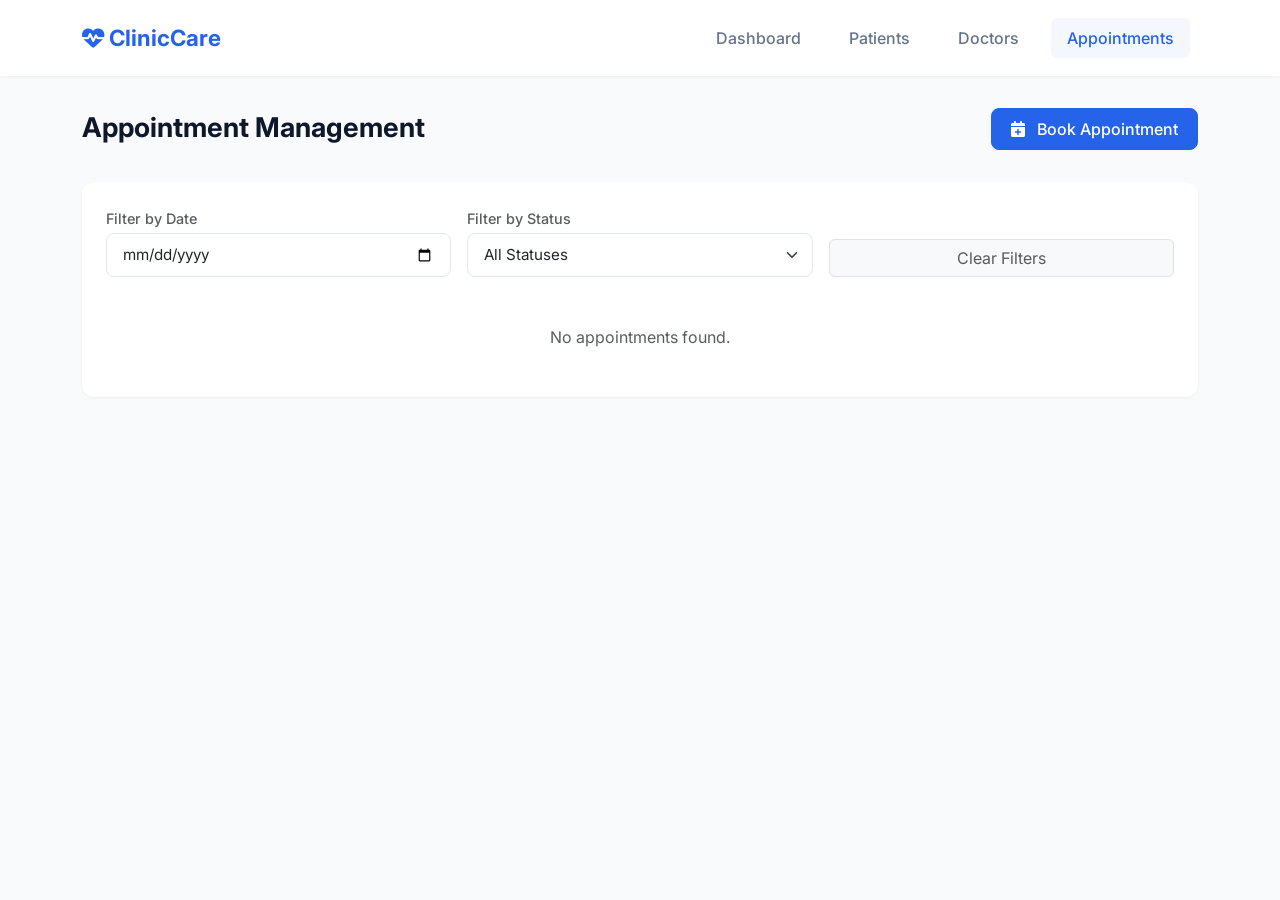
<file: appointments.html>
<!DOCTYPE html>
<html lang="en">
<head>
    <meta charset="UTF-8">
    <meta name="viewport" content="width=device-width, initial-scale=1.0">
    <title>Appointments - ClinicCare</title>
    <link href="https://cdn.jsdelivr.net/npm/bootstrap@5.3.0/dist/css/bootstrap.min.css" rel="stylesheet">
    <link rel="stylesheet" href="css/styles.css">
</head>
<body>
    <nav class="navbar navbar-expand-lg">
        <div class="container">
            <a class="navbar-brand" href="index.html"><i class="fas fa-heartbeat"></i> ClinicCare</a>
            <button class="navbar-toggler" type="button" data-bs-toggle="collapse" data-bs-target="#navbarNav">
                <span class="navbar-toggler-icon"></span>
            </button>
            <div class="collapse navbar-collapse justify-content-end" id="navbarNav">
                <ul class="navbar-nav">
                    <li class="nav-item"><a class="nav-link" href="index.html">Dashboard</a></li>
                    <li class="nav-item"><a class="nav-link" href="patients.html">Patients</a></li>
                    <li class="nav-item"><a class="nav-link" href="doctors.html">Doctors</a></li>
                    <li class="nav-item"><a class="nav-link active" href="appointments.html">Appointments</a></li>
                </ul>
            </div>
        </div>
    </nav>

    <div class="container page-wrapper">
        <div class="page-header">
            <h1 class="page-title">Appointment Management</h1>
            <button class="btn btn-primary" id="bookAppointmentBtn"><i class="fas fa-calendar-plus me-2"></i> Book Appointment</button>
        </div>

        <div class="table-wrapper">
            <div class="row mb-4 g-3">
                <div class="col-md-4">
                    <label class="form-label mb-1 text-muted small">Filter by Date</label>
                    <input type="date" id="filterDate" class="form-control">
                </div>
                <div class="col-md-4">
                    <label class="form-label mb-1 text-muted small">Filter by Status</label>
                    <select id="filterStatus" class="form-select">
                        <option value="">All Statuses</option>
                        <option value="Booked">Booked</option>
                        <option value="Completed">Completed</option>
                        <option value="Cancelled">Cancelled</option>
                    </select>
                </div>
                <div class="col-md-4 d-flex align-items-end">
                    <button class="btn btn-light w-100 border text-muted" id="clearFiltersBtn">Clear Filters</button>
                </div>
            </div>

            <div class="table-responsive">
                <table class="table" id="appointmentsTable">
                    <thead>
                        <tr>
                            <th>APT ID</th>
                            <th>Patient Name</th>
                            <th>Doctor Name</th>
                            <th>Date</th>
                            <th>Time Slot</th>
                            <th>Status</th>
                            <th class="text-end">Actions</th>
                        </tr>
                    </thead>
                    <tbody>
                        <!-- Rendered by JS -->
                    </tbody>
                </table>
                <div id="noDataFound" class="text-center text-muted my-4" style="display:none;">No appointments found.</div>
            </div>
        </div>
    </div>

    <!-- Book/Edit Appointment Modal -->
    <div class="modal fade" id="appointmentModal" tabindex="-1" aria-hidden="true">
        <div class="modal-dialog modal-dialog-centered modal-lg">
            <div class="modal-content">
                <div class="modal-header">
                    <h5 class="modal-title" id="appointmentModalTitle">Book Appointment</h5>
                    <button type="button" class="btn-close" data-bs-dismiss="modal" aria-label="Close"></button>
                </div>
                <div class="modal-body">
                    <form id="appointmentForm">
                        <input type="hidden" id="editAppointmentId">
                        
                        <div class="alert alert-danger" id="bookErrorAlert" style="display:none;"></div>
                        
                        <div class="row g-3">
                            <div class="col-md-6">
                                <label class="form-label">Patient <span class="text-danger">*</span></label>
                                <select class="form-select" id="apptPatient">
                                    <option value="">Select Patient</option>
                                    <!-- Populated dynamically -->
                                </select>
                                <div class="error-msg"></div>
                            </div>
                            <div class="col-md-6">
                                <label class="form-label">Doctor <span class="text-danger">*</span></label>
                                <select class="form-select" id="apptDoctor">
                                    <option value="">Select Doctor</option>
                                    <!-- Populated dynamically -->
                                </select>
                                <div class="error-msg"></div>
                            </div>
                            <div class="col-md-4">
                                <label class="form-label">Date <span class="text-danger">*</span></label>
                                <input type="date" class="form-control" id="apptDate">
                                <div class="error-msg"></div>
                            </div>
                            <div class="col-md-4">
                                <label class="form-label">Time Slot <span class="text-danger">*</span></label>
                                <select class="form-select" id="apptTimeSlot">
                                    <option value="">Select Time</option>
                                    <!-- Populated dynamically -->
                                </select>
                                <div class="error-msg"></div>
                            </div>
                            <div class="col-md-4">
                                <label class="form-label">Status <span class="text-danger">*</span></label>
                                <select class="form-select" id="apptStatus">
                                    <option value="Booked">Booked</option>
                                    <option value="Completed">Completed</option>
                                    <option value="Cancelled">Cancelled</option>
                                </select>
                                <div class="error-msg"></div>
                            </div>
                        </div>
                    </form>
                </div>
                <div class="modal-footer">
                    <button type="button" class="btn btn-light" data-bs-dismiss="modal">Cancel</button>
                    <button type="button" class="btn btn-primary" id="saveAppointmentBtn">Save Appointment</button>
                </div>
            </div>
        </div>
    </div>

    <!-- Change Status Modal -->
    <div class="modal fade" id="statusModal" tabindex="-1" aria-hidden="true">
        <div class="modal-dialog modal-sm modal-dialog-centered">
            <div class="modal-content">
                <div class="modal-header">
                    <h5 class="modal-title">Update Status</h5>
                    <button type="button" class="btn-close" data-bs-dismiss="modal" aria-label="Close"></button>
                </div>
                <div class="modal-body">
                    <input type="hidden" id="statusUpdateId">
                    <select class="form-select" id="quickStatusSelect">
                        <option value="Booked">Booked</option>
                        <option value="Completed">Completed</option>
                        <option value="Cancelled">Cancelled</option>
                    </select>
                </div>
                <div class="modal-footer">
                    <button type="button" class="btn btn-primary btn-sm w-100" id="saveStatusBtn">Apply</button>
                </div>
            </div>
        </div>
    </div>

    <script src="https://code.jquery.com/jquery-3.6.0.min.js"></script>
    <script src="https://cdn.jsdelivr.net/npm/bootstrap@5.3.0/dist/js/bootstrap.bundle.min.js"></script>
    <script src="js/data.js"></script>
    <script src="js/common.js"></script>
    <script src="js/appointments.js"></script>
</body>
</html>
</file>
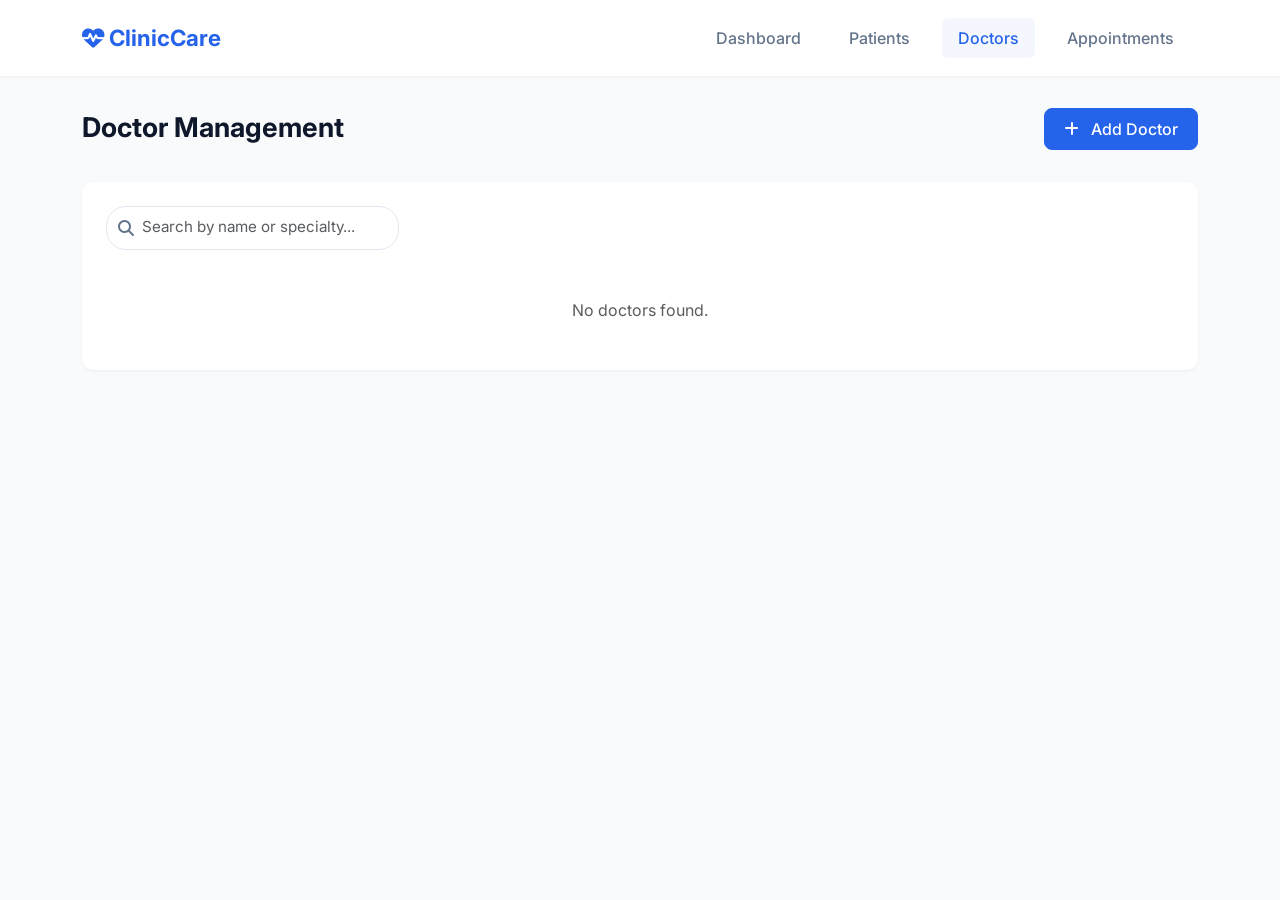
<file: doctors.html>
<!DOCTYPE html>
<html lang="en">
<head>
    <meta charset="UTF-8">
    <meta name="viewport" content="width=device-width, initial-scale=1.0">
    <title>Doctors - ClinicCare</title>
    <link href="https://cdn.jsdelivr.net/npm/bootstrap@5.3.0/dist/css/bootstrap.min.css" rel="stylesheet">
    <link rel="stylesheet" href="css/styles.css">
</head>
<body>
    <nav class="navbar navbar-expand-lg">
        <div class="container">
            <a class="navbar-brand" href="index.html"><i class="fas fa-heartbeat"></i> ClinicCare</a>
            <button class="navbar-toggler" type="button" data-bs-toggle="collapse" data-bs-target="#navbarNav">
                <span class="navbar-toggler-icon"></span>
            </button>
            <div class="collapse navbar-collapse justify-content-end" id="navbarNav">
                <ul class="navbar-nav">
                    <li class="nav-item"><a class="nav-link" href="index.html">Dashboard</a></li>
                    <li class="nav-item"><a class="nav-link" href="patients.html">Patients</a></li>
                    <li class="nav-item"><a class="nav-link active" href="doctors.html">Doctors</a></li>
                    <li class="nav-item"><a class="nav-link" href="appointments.html">Appointments</a></li>
                </ul>
            </div>
        </div>
    </nav>

    <div class="container page-wrapper">
        <div class="page-header">
            <h1 class="page-title">Doctor Management</h1>
            <button class="btn btn-primary" id="addDoctorBtn"><i class="fas fa-plus me-2"></i> Add Doctor</button>
        </div>

        <div class="table-wrapper">
            <div class="d-flex justify-content-between align-items-center mb-4">
                <div class="search-box">
                    <i class="fas fa-search"></i>
                    <input type="text" id="searchInput" class="form-control" placeholder="Search by name or specialty...">
                </div>
            </div>

            <div class="table-responsive">
                <table class="table" id="doctorsTable">
                    <thead>
                        <tr>
                            <th>Doctor ID</th>
                            <th>Name</th>
                            <th>Specialization</th>
                            <th>Available Slot</th>
                            <th class="text-end">Actions</th>
                        </tr>
                    </thead>
                    <tbody>
                        <!-- Rendered by JS -->
                    </tbody>
                </table>
                <div id="noDataFound" class="text-center text-muted my-4" style="display:none;">No doctors found.</div>
            </div>
        </div>
    </div>

    <!-- Add/Edit Doctor Modal -->
    <div class="modal fade" id="doctorModal" tabindex="-1" aria-hidden="true">
        <div class="modal-dialog modal-dialog-centered">
            <div class="modal-content">
                <div class="modal-header">
                    <h5 class="modal-title" id="doctorModalTitle">Add New Doctor</h5>
                    <button type="button" class="btn-close" data-bs-dismiss="modal" aria-label="Close"></button>
                </div>
                <div class="modal-body">
                    <form id="doctorForm">
                        <input type="hidden" id="editDoctorId">
                        <div class="mb-3">
                            <label class="form-label">Full Name <span class="text-danger">*</span></label>
                            <input type="text" class="form-control" id="doctorName" placeholder="Dr. John Doe">
                            <div class="error-msg"></div>
                        </div>
                        <div class="mb-3">
                            <label class="form-label">Specialization <span class="text-danger">*</span></label>
                            <select class="form-select" id="doctorSpecialization">
                                <option value="">Select Specialization</option>
                            </select>
                            <div class="error-msg"></div>
                        </div>
                        <div class="mb-3">
                            <label class="form-label">Available Time Slot <span class="text-danger">*</span></label>
                            <select class="form-select" id="doctorTimeSlot">
                                <option value="">Select Time Slot</option>
                            </select>
                            <div class="error-msg"></div>
                        </div>
                    </form>
                </div>
                <div class="modal-footer">
                    <button type="button" class="btn btn-light" data-bs-dismiss="modal">Cancel</button>
                    <button type="button" class="btn btn-primary" id="saveDoctorBtn">Save Doctor</button>
                </div>
            </div>
        </div>
    </div>

    <script src="https://code.jquery.com/jquery-3.6.0.min.js"></script>
    <script src="https://cdn.jsdelivr.net/npm/bootstrap@5.3.0/dist/js/bootstrap.bundle.min.js"></script>
    <script src="js/data.js"></script>
    <script src="js/common.js"></script>
    <script src="js/doctors.js"></script>
</body>
</html>
</file>
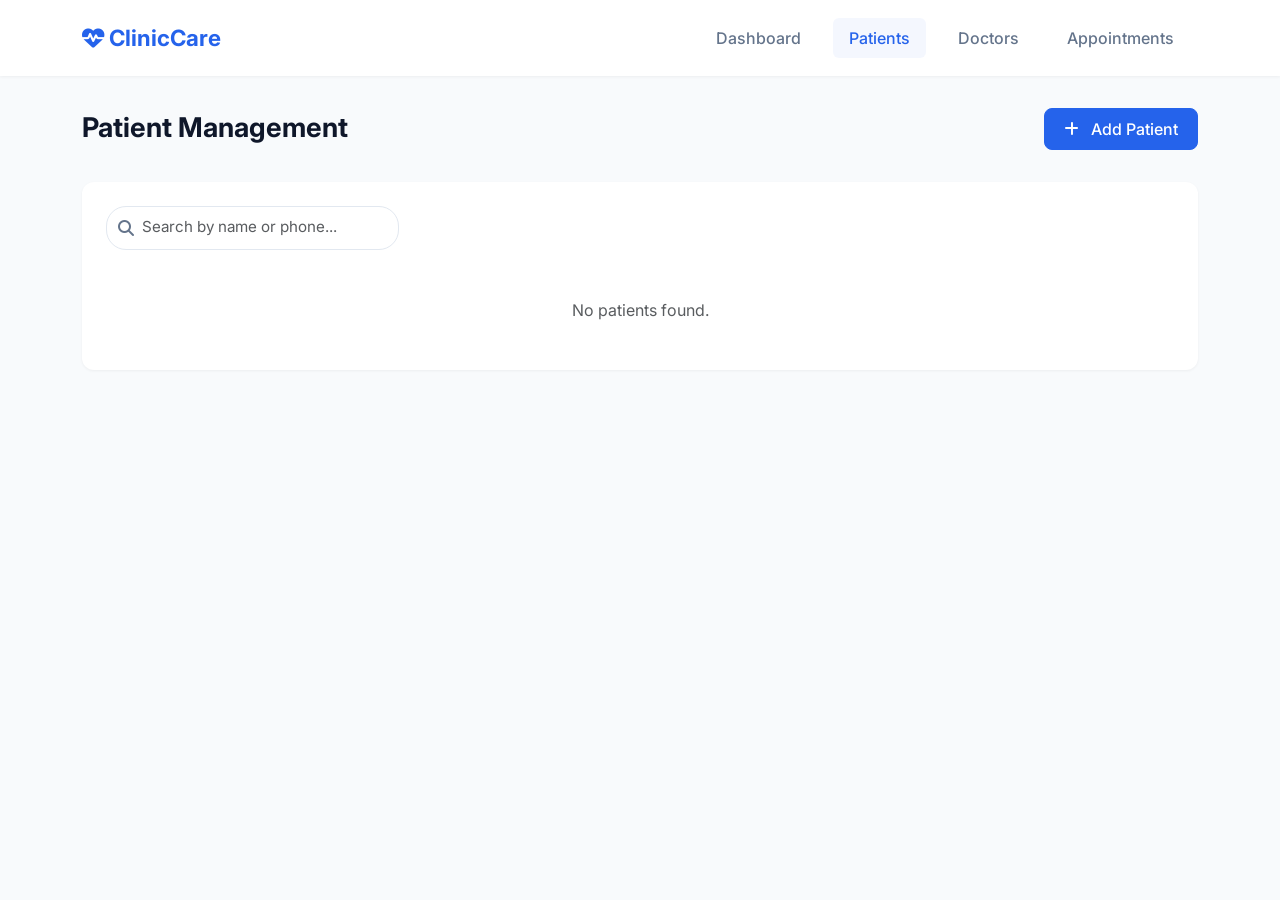
<file: patients.html>
<!DOCTYPE html>
<html lang="en">
<head>
    <meta charset="UTF-8">
    <meta name="viewport" content="width=device-width, initial-scale=1.0">
    <title>Patients - ClinicCare</title>
    <link href="https://cdn.jsdelivr.net/npm/bootstrap@5.3.0/dist/css/bootstrap.min.css" rel="stylesheet">
    <link rel="stylesheet" href="css/styles.css">
</head>
<body>
    <nav class="navbar navbar-expand-lg">
        <div class="container">
            <a class="navbar-brand" href="index.html"><i class="fas fa-heartbeat"></i> ClinicCare</a>
            <button class="navbar-toggler" type="button" data-bs-toggle="collapse" data-bs-target="#navbarNav">
                <span class="navbar-toggler-icon"></span>
            </button>
            <div class="collapse navbar-collapse justify-content-end" id="navbarNav">
                <ul class="navbar-nav">
                    <li class="nav-item"><a class="nav-link" href="index.html">Dashboard</a></li>
                    <li class="nav-item"><a class="nav-link active" href="patients.html">Patients</a></li>
                    <li class="nav-item"><a class="nav-link" href="doctors.html">Doctors</a></li>
                    <li class="nav-item"><a class="nav-link" href="appointments.html">Appointments</a></li>
                </ul>
            </div>
        </div>
    </nav>

    <div class="container page-wrapper">
        <div class="page-header">
            <h1 class="page-title">Patient Management</h1>
            <button class="btn btn-primary" id="addPatientBtn"><i class="fas fa-plus me-2"></i> Add Patient</button>
        </div>

        <div class="table-wrapper">
            <div class="d-flex justify-content-between align-items-center mb-4">
                <div class="search-box">
                    <i class="fas fa-search"></i>
                    <input type="text" id="searchInput" class="form-control" placeholder="Search by name or phone...">
                </div>
            </div>

            <div class="table-responsive">
                <table class="table" id="patientsTable">
                    <thead>
                        <tr>
                            <th>Patient ID</th>
                            <th>Name</th>
                            <th>Age & Gender</th>
                            <th>Contact Info</th>
                            <th>Medical Notes</th>
                            <th class="text-end">Actions</th>
                        </tr>
                    </thead>
                    <tbody>
                        <!-- Rendered by JS -->
                    </tbody>
                </table>
                <div id="noDataFound" class="text-center text-muted my-4" style="display:none;">No patients found.</div>
            </div>
        </div>
    </div>

    <!-- Add/Edit Patient Modal -->
    <div class="modal fade" id="patientModal" tabindex="-1" aria-hidden="true">
        <div class="modal-dialog modal-dialog-centered modal-lg">
            <div class="modal-content">
                <div class="modal-header">
                    <h5 class="modal-title" id="patientModalTitle">Add New Patient</h5>
                    <button type="button" class="btn-close" data-bs-dismiss="modal" aria-label="Close"></button>
                </div>
                <div class="modal-body">
                    <form id="patientForm">
                        <input type="hidden" id="editPatientId">
                        <div class="row g-3">
                            <div class="col-md-6">
                                <label class="form-label">Full Name <span class="text-danger">*</span></label>
                                <input type="text" class="form-control" id="patientName">
                                <div class="error-msg"></div>
                            </div>
                            <div class="col-md-3">
                                <label class="form-label">Age <span class="text-danger">*</span></label>
                                <input type="number" class="form-control" id="patientAge" min="0" max="150">
                                <div class="error-msg"></div>
                            </div>
                            <div class="col-md-3">
                                <label class="form-label">Gender <span class="text-danger">*</span></label>
                                <select class="form-select" id="patientGender">
                                    <option value="">Select</option>
                                    <option value="Male">Male</option>
                                    <option value="Female">Female</option>
                                    <option value="Other">Other</option>
                                </select>
                                <div class="error-msg"></div>
                            </div>
                            <div class="col-md-6">
                                <label class="form-label">Phone Number <span class="text-danger">*</span></label>
                                <input type="tel" class="form-control" id="patientPhone">
                                <div class="error-msg"></div>
                            </div>
                            <div class="col-md-6">
                                <label class="form-label">Email Address</label>
                                <input type="email" class="form-control" id="patientEmail">
                                <div class="error-msg"></div>
                            </div>
                            <div class="col-12">
                                <label class="form-label">Medical Notes</label>
                                <textarea class="form-control" id="patientNotes" rows="3"></textarea>
                            </div>
                        </div>
                    </form>
                </div>
                <div class="modal-footer">
                    <button type="button" class="btn btn-light" data-bs-dismiss="modal">Cancel</button>
                    <button type="button" class="btn btn-primary" id="savePatientBtn">Save Patient</button>
                </div>
            </div>
        </div>
    </div>

    <script src="https://code.jquery.com/jquery-3.6.0.min.js"></script>
    <script src="https://cdn.jsdelivr.net/npm/bootstrap@5.3.0/dist/js/bootstrap.bundle.min.js"></script>
    <script src="js/data.js"></script>
    <script src="js/common.js"></script>
    <script src="js/patients.js"></script>
</body>
</html>
</file>
<file: css/styles.css>
@import url('https://fonts.googleapis.com/css2?family=Inter:wght@300;400;500;600;700&display=swap');
@import url('https://cdnjs.cloudflare.com/ajax/libs/font-awesome/6.4.0/css/all.min.css');

:root {
    --primary: #2563eb;
    --primary-hover: #1d4ed8;
    --secondary: #64748b;
    --success: #10b981;
    --danger: #ef4444;
    --warning: #f59e0b;
    --light-bg: #f8fafc;
    --card-bg: #ffffff;
    --navbar-bg: #ffffff;
    --text-main: #0f172a;
    --text-muted: #64748b;
    --border-color: #e2e8f0;
}

body {
    font-family: 'Inter', sans-serif;
    background-color: var(--light-bg);
    color: var(--text-main);
}

.navbar {
    background-color: var(--navbar-bg);
    box-shadow: 0 1px 3px rgba(0,0,0,0.05);
    padding: 1rem 0;
}

.navbar-brand {
    font-weight: 700;
    color: var(--primary) !important;
    font-size: 1.4rem;
}

.navbar-brand i {
    color: var(--primary);
}

.nav-link {
    font-weight: 500;
    color: var(--text-muted) !important;
    margin: 0 0.5rem;
    border-radius: 6px;
    padding: 0.5rem 1rem !important;
    transition: all 0.2s ease;
}

.nav-link:hover, .nav-link.active {
    color: var(--primary) !important;
    background-color: rgba(37, 99, 235, 0.05);
}

.page-header {
    margin: 2rem 0;
    display: flex;
    justify-content: space-between;
    align-items: center;
}

.page-title {
    font-weight: 700;
    font-size: 1.7rem;
    color: var(--text-main);
    margin: 0;
}

.card {
    border: none;
    border-radius: 12px;
    box-shadow: 0 4px 6px -1px rgba(0,0,0,0.05), 0 2px 4px -1px rgba(0,0,0,0.03);
    margin-bottom: 1.5rem;
    transition: transform 0.2s, box-shadow 0.2s;
}

.card-stat:hover {
    transform: translateY(-4px);
    box-shadow: 0 10px 15px -3px rgba(0,0,0,0.1), 0 4px 6px -2px rgba(0,0,0,0.05);
}

.card-body.stat-body {
    display: flex;
    align-items: center;
    padding: 1.5rem;
}

.stat-icon {
    width: 60px;
    height: 60px;
    border-radius: 12px;
    display: flex;
    align-items: center;
    justify-content: center;
    font-size: 1.8rem;
    margin-right: 1.5rem;
}

.stat-icon.primary { background-color: rgba(37, 99, 235, 0.1); color: var(--primary); }
.stat-icon.success { background-color: rgba(16, 185, 129, 0.1); color: var(--success); }
.stat-icon.warning { background-color: rgba(245, 158, 11, 0.1); color: var(--warning); }
.stat-icon.danger { background-color: rgba(239, 68, 68, 0.1); color: var(--danger); }

.stat-content .stat-title {
    font-size: 0.85rem;
    font-weight: 600;
    color: var(--text-muted);
    text-transform: uppercase;
    letter-spacing: 0.5px;
    margin-bottom: 0.2rem;
}

.stat-content .stat-value {
    font-size: 1.8rem;
    font-weight: 700;
    color: var(--text-main);
    line-height: 1;
}

.table-wrapper {
    background: var(--card-bg);
    border-radius: 12px;
    padding: 1.5rem;
    box-shadow: 0 1px 3px rgba(0,0,0,0.05);
}

.table {
    margin-bottom: 0;
}

.table thead th {
    border-bottom: 2px solid var(--light-bg);
    color: var(--text-muted);
    font-weight: 600;
    text-transform: uppercase;
    font-size: 0.75rem;
    letter-spacing: 0.5px;
    padding: 1rem;
}

.table tbody td {
    padding: 1rem;
    vertical-align: middle;
    border-bottom: 1px solid var(--light-bg);
    color: var(--text-main);
    font-size: 0.95rem;
}

.btn-action {
    width: 32px;
    height: 32px;
    padding: 0;
    display: inline-flex;
    align-items: center;
    justify-content: center;
    border-radius: 6px;
    margin-right: 0.25rem;
}

.btn-primary {
    background-color: var(--primary);
    border-color: var(--primary);
    padding: 0.5rem 1.2rem;
    font-weight: 500;
    border-radius: 8px;
}

.btn-primary:hover {
    background-color: var(--primary-hover);
    border-color: var(--primary-hover);
}

.badge {
    padding: 0.4em 0.8em;
    font-weight: 500;
    border-radius: 20px;
    font-size: 0.75rem;
}

.badge-booked { background-color: #dbeafe; color: #1e40af; }
.badge-completed { background-color: #d1fae5; color: #065f46; }
.badge-cancelled { background-color: #fee2e2; color: #991b1b; }

.modal-content {
    border: none;
    border-radius: 16px;
    overflow: hidden;
}

.modal-header {
    background-color: var(--card-bg);
    border-bottom: 1px solid var(--border-color);
    padding: 1.25rem 1.5rem;
}

.modal-title {
    font-weight: 600;
}

.modal-body {
    padding: 1.5rem;
}

.modal-footer {
    border-top: 1px solid var(--border-color);
    padding: 1.25rem 1.5rem;
}

.form-label {
    font-weight: 500;
    font-size: 0.9rem;
    color: var(--text-muted);
    margin-bottom: 0.4rem;
}

.form-control, .form-select {
    border-color: var(--border-color);
    border-radius: 8px;
    padding: 0.6rem 1rem;
    font-size: 0.95rem;
}

.form-control:focus, .form-select:focus {
    border-color: var(--primary);
    box-shadow: 0 0 0 3px rgba(37, 99, 235, 0.1);
}

.error-msg {
    color: var(--danger);
    font-size: 0.8rem;
    margin-top: 4px;
    display: block;
    min-height: 18px;
}

.search-box {
    position: relative;
    max-width: 300px;
}

.search-box i {
    position: absolute;
    left: 12px;
    top: 50%;
    transform: translateY(-50%);
    color: var(--text-muted);
}

.search-box input {
    padding-left: 35px;
    border-radius: 20px;
}
</file>
